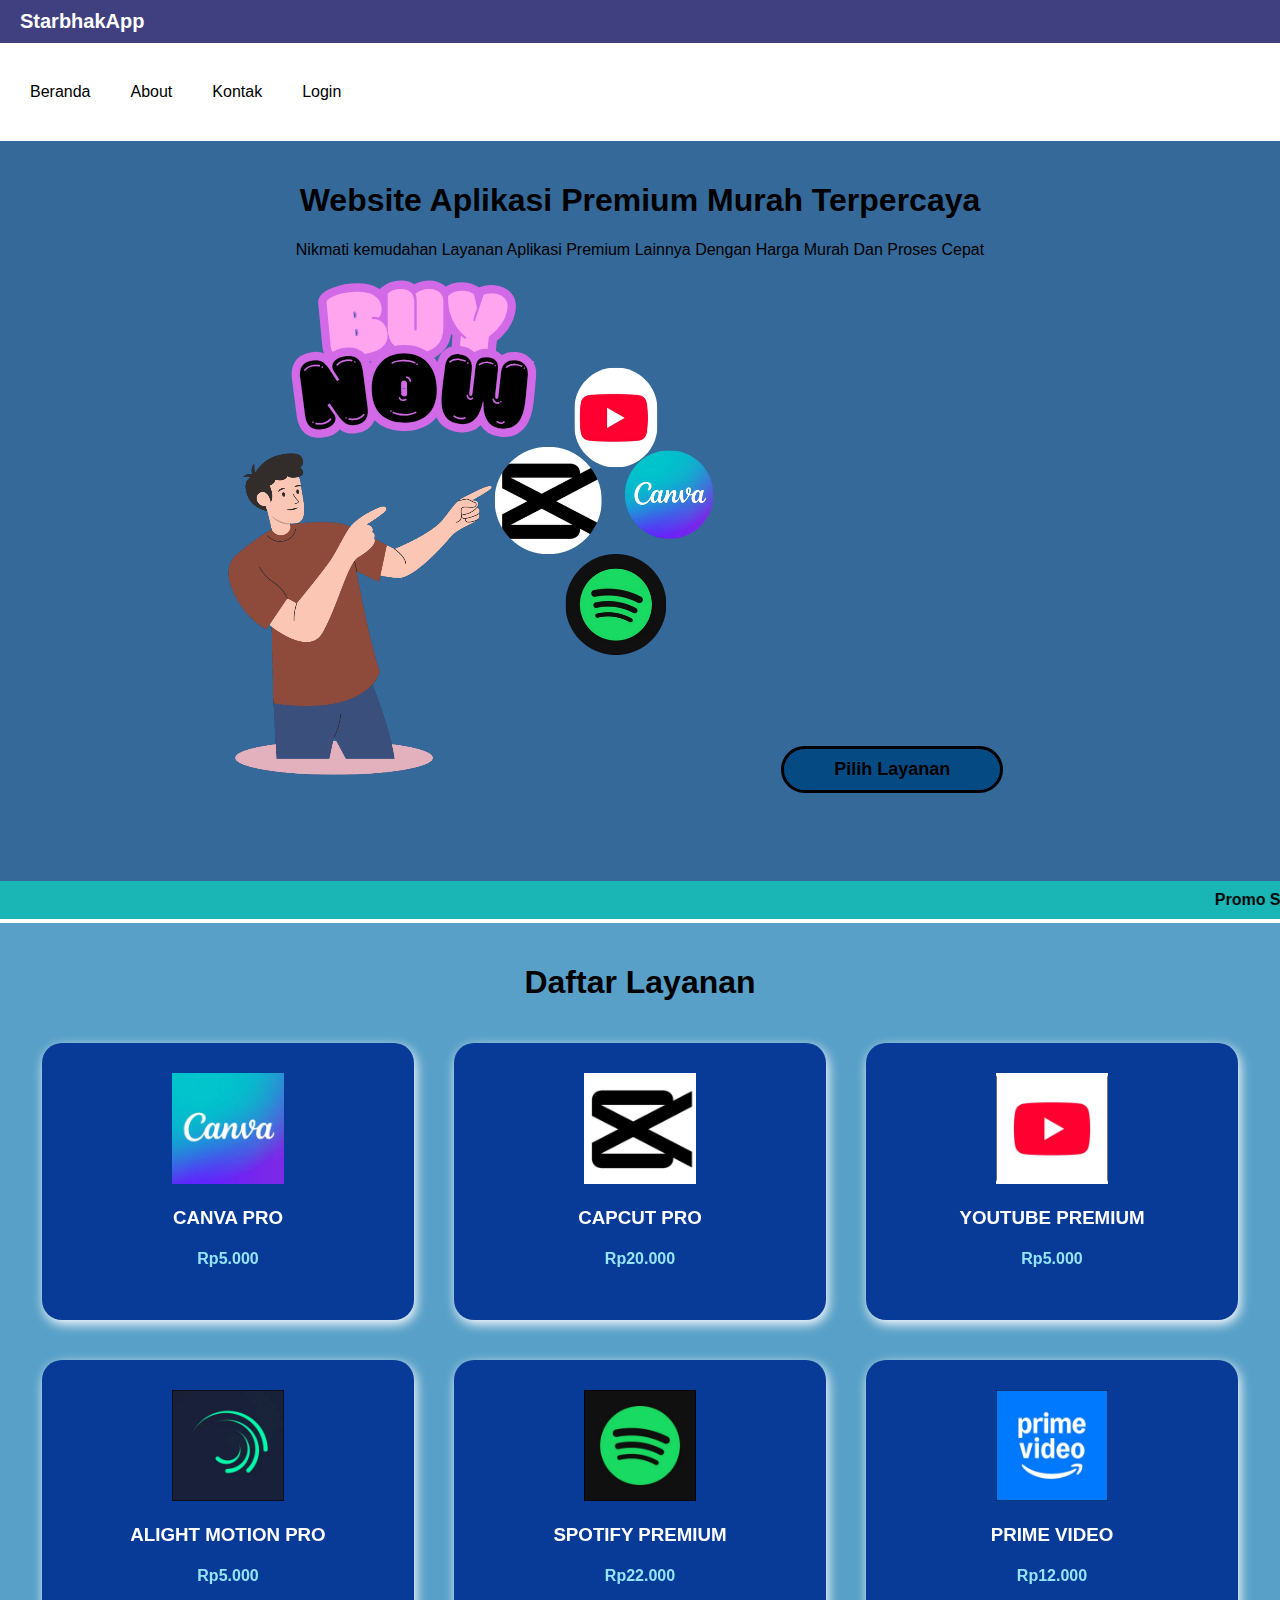
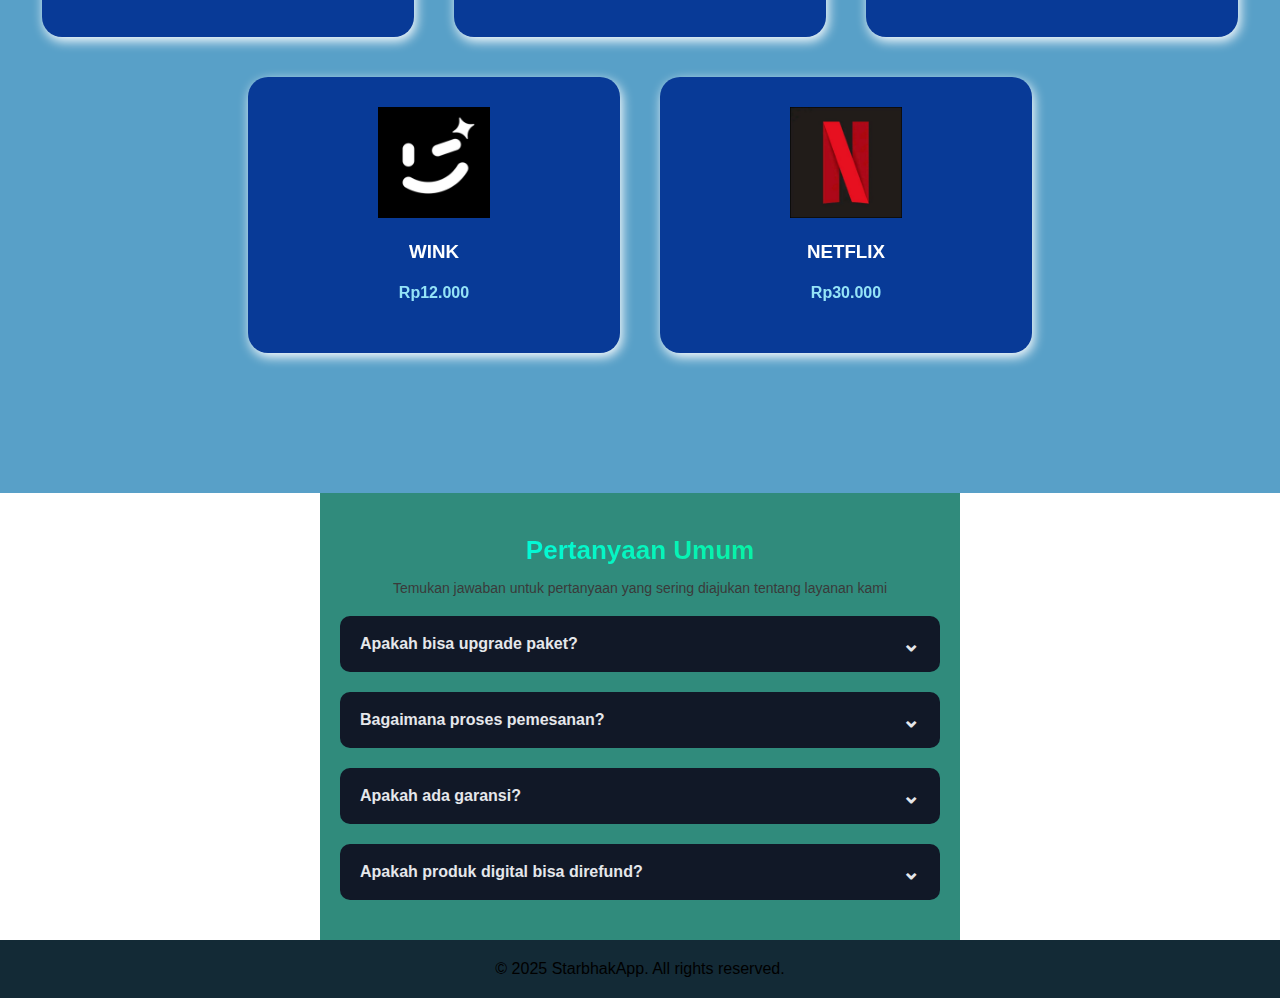
<file: index.html>
<!DOCTYPE html>
<html lang="id">
<head>
  <meta charset="UTF-8">
  <meta name="viewport" content="width=device-width, initial-scale=1.0">
  <title>StarbhakApp</title>
  <!-- CSS eksternal -->
  <link rel="stylesheet" href="style.css">
</head>
<body>

  <!-- Navbar -->
  <nav>
    <div class="logo">StarbhakApp</div>
    <div class="hamburger" id="hamburger">
      <span></span>
      <span></span>
      <span></span>
    </div>
  </nav>
    <!-- Menu -->
  <div class="menu" id="menu">
      <a href="index.html">Beranda</a>
      <a href="about.html">About</a>
      <a href="http://wa.me//6285717784560">Kontak</a>
      <a href="#login">Login</a>
  </div>

  <!-- Isi halaman -->
  <section class="home" id="home">
    <h1>Website Aplikasi Premium Murah Terpercaya</h1>
    <p>
      Nikmati kemudahan Layanan Aplikasi Premium Lainnya
      Dengan Harga Murah Dan Proses Cepat
    </p>
    <img src="buynow.png" alt="Gambar Utama" style="max-width: 70%; height: auto;">
    <a href="#layanan" class="layanan-btn" style="margin: 50px;">Pilih Layanan</a>
  </section>

  <marquee style="background-color: rgb(26, 182, 182); padding: 10px; font-weight: bold;">
    Promo Spesial! Dapatkan diskon hingga 50% untuk Pembelian Pertama Anda!
  </marquee>

  <section class="layanan" id="layanan" 
           style="background-color: #58A0C8; text-align: center; padding: 20px;">
    <h1>Daftar Layanan</h1>
    <div class="layanan-list" style="display: flex; flex-wrap: wrap; justify-content: center;">
      <div class="layanan-item" style="display: inline-block; margin: 20px;">
        <a href="canva-pro.html">
          <img src="canva.png" alt="Layanan 1">
        <h3>CANVA PRO</h3>
        <h4 style="color: rgb(149, 227, 247);">Rp5.000</h4>
        </a>
      </div>
      <div class="layanan-item" style="display: inline-block; margin: 20px;">
        <a href="capcut-pro.html">
          <img src="capcut.png" alt="Layanan 1">
        <h3>CAPCUT PRO</h3>
        <h4 style="color: rgb(149, 227, 247);">Rp20.000</h4>
        </a>
      </div>
      <div class="layanan-item" style="display: inline-block; margin: 20px;">
        <a href="youtube-prem.html">
          <img src="youtube.png" alt="Layanan 1">
        <h3>YOUTUBE PREMIUM</h3>
        <h4 style="color: rgb(149, 227, 247);">Rp5.000</h4>
        </a>
      </div>
      <div class="layanan-item" style="display: inline-block; margin: 20px;">
        <a href="am.html">
          <img src="am.png" alt="Layanan 1">
        <h3>ALIGHT MOTION PRO</h3>
        <h4 style="color: rgb(149, 227, 247);">Rp5.000</h4>
        </a>
      </div>
      <div class="layanan-item" style="display: inline-block; margin: 20px;">
        <a href="spotify.html">
          <img src="spotify.png" alt="Layanan 1">
        <h3>SPOTIFY PREMIUM</h3>
        <h4 style="color: rgb(149, 227, 247);">Rp22.000</h4>
        </a>
      </div>
      <div class="layanan-item" style="display: inline-block; margin: 20px;">
        <a href="about.html">
          <img src="prime.png" alt="Layanan 1">
        <h3>PRIME VIDEO</h3>
        <h4 style="color: rgb(149, 227, 247);">Rp12.000</h4>
        </a>
      </div>
      <div class="layanan-item" style="display: inline-block; margin: 20px;">
        <a href="wink.html">
          <img src="wink.png" alt="Layanan 1">
        <h3>WINK</h3>
        <h4 style="color: rgb(149, 227, 247);">Rp12.000</h4>
        </a>
      </div>
      <div class="layanan-item" style="display: inline-block; margin: 20px;">
        <a href="netflix.html">
          <img src="netflix.png" alt="Layanan 1">
        <h3>NETFLIX</h3>
        <h4 style="color: rgb(149, 227, 247);">Rp30.000</h4>
        </a>
      </div>

    </div>
    <div style="height: 100px;"></div>
  </section>

  <section class="faq-section" style="background-color: rgb(48, 139, 124); padding: 20px;">
    <h2 class="faq-title">Pertanyaan Umum</h2>
    <p class="faq-description">Temukan jawaban untuk pertanyaan yang sering diajukan tentang layanan kami</p>

    <div class="faq">
        <div class="faq-question">
            <span>Apakah bisa upgrade paket?</span>
            <span class="icon">⌄</span>
        </div>
        <div class="faq-answer">
            <p>Tentu! Anda bisa upgrade paket kapan saja melalui panel kontrol. Perbedaan harga akan dihitung secara pro-rata berdasarkan sisa waktu berlangganan Anda.</p>
        </div>
    </div>

    <div class="faq">
        <div class="faq-question">
            <span>Bagaimana proses pemesanan?</span>
            <span class="icon">⌄</span>
        </div>
        <div class="faq-answer">
            <p>Anda cukup memilih produk yang diinginkan, lakukan pembayaran, dan sistem kami akan mengirimkan produk melalui WhatsApp Anda setelah pembayaran terkonfirmasi.</p>
        </div>
    </div>

    <div class="faq">
        <div class="faq-question">
            <span>Apakah ada garansi?</span>
            <span class="icon">⌄</span>
        </div>
        <div class="faq-answer">
            <p>Kami memberikan garansi penggantian jika akun tidak dapat digunakan atau terjadi kesalahan dari pihak kami dalam 24 jam setelah pembelian.</p>
        </div>
    </div>

    <div class="faq">
        <div class="faq-question">
            <span>Apakah produk digital bisa direfund?</span>
            <span class="icon">⌄</span>
        </div>
        <div class="faq-answer">
            <p>Mohon maaf, produk digital tidak dapat direfund setelah dikirim. Namun, kami siap membantu jika terjadi kendala teknis dengan produk yang diterima.</p>
        </div>
    </div>

</section>

  <footer style="background: #132a36; text-align: center; padding: 20px 0;">
    <div>
      <a>© 2025 StarbhakApp. All rights reserved.</a>
    </div>
  </footer>

  <!-- Script untuk hamburger -->
  <script>
    const hamburger = document.getElementById('hamburger');
    const menu = document.getElementById('menu');

    hamburger.addEventListener("click", () => {
      hamburger.classList.toggle("active");
      menu.style.display = menu.style.display === "flex" ? "none" : "flex";
    });

    const faqs = document.querySelectorAll('.faq-question');
    faqs.forEach(faq => {
        faq.addEventListener('click', () => {
            const parent = faq.parentElement;
            parent.classList.toggle('active');
        });
    });
  </script>

</body>

</html>
</file>
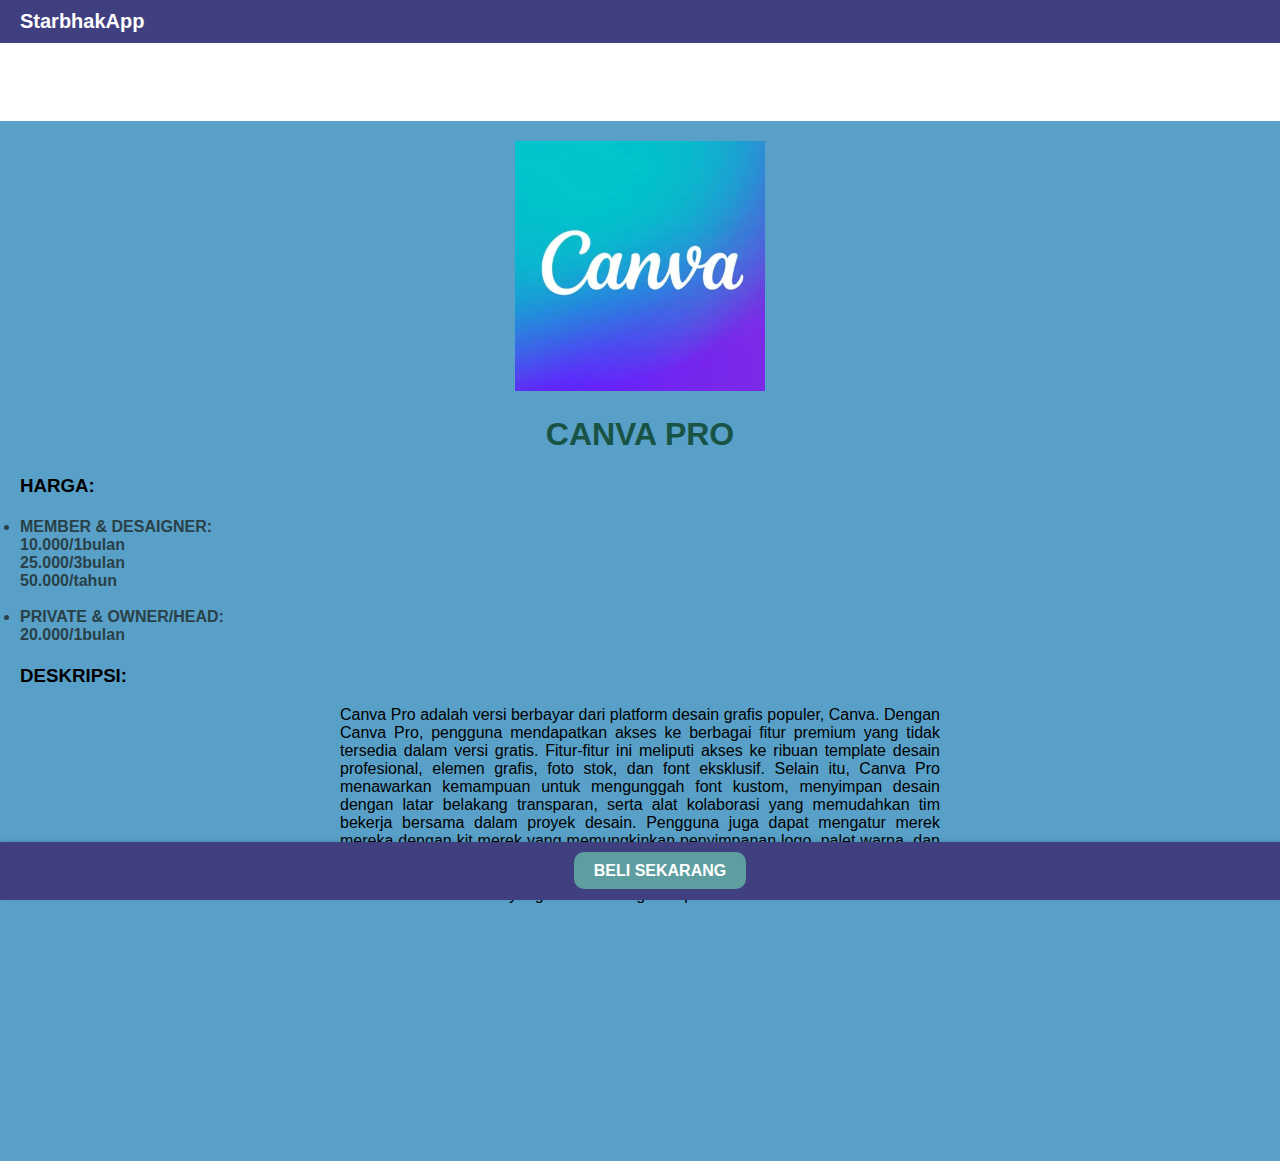
<file: canva-pro.html>
<!DOCTYPE html>
<html lang="en">
<head>
    <meta charset="UTF-8">
    <meta name="viewport" content="width=device-width, initial-scale=1.0">
    <title>Produk Canva</title>

    <style>
nav {
  background: rgb(64, 64, 129);
  color: rgb(255, 255, 255);
  padding: 10px 20px;
  display: flex;
  justify-content: space-between;
  align-items: center;
}

.logo {
  font-size: 20px;
  font-weight: bold;
}

.menu {
  display: none;
  flex-direction: column;
  background:rgb(52, 84, 143);
  padding: 10px;
}

.menu a:hover {
  background: #5a6b83;
}

.menu a {
  color: rgb(255, 255, 255);
  text-decoration: none;
  padding: 10px 0;
}

.hamburger {
  cursor: pointer;
  display: block;
  width: 30px;
  height: 30px;
  position: relative;
}

.hamburger span {
  background: rgb(255, 255, 255);
  display: block;
  height: 3px;
  margin: 5px 0;
  transition: 0.4s;
}

/* jika aktif */
.hamburger.active span:nth-child(1) {
  transform: rotate(45deg) translate(6px, 6px);
}
.hamburger.active span:nth-child(2) {
  opacity: 0;
}
.hamburger.active span:nth-child(3) {
  transform: rotate(-45deg) translate(5px, -5px);
}

@media(min-width:  600px) {
  .menu {
    display: flex !important;
    flex-direction: row;
    background: none;
  }
  .menu a {
    margin: 10px;
  }
  .hamburger {
    display: none;
  }
}

.home {
  padding: 20px;
  background-color: #34699A;
  text-align: center;
  height: 700px;
}

footer {
  position: fixed;
  bottom: 0;
  width: 100%;
  left: 0;
  box-shadow: 0 -2px 5px rgba(0,0,0,0.1);
}

footer a {
  color: white;
  text-decoration: none;
  font-weight: bold;
  background-color: cadetblue;
  padding: 10px 20px;
  border-radius: 10px;
}

footer a:hover {
  background-color: #5a6b83;
}
    </style>
</head>
<body  style="margin: 0; font-family: Arial, sans-serif;">
  <nav>
    <div class="logo">StarbhakApp</div>
    <div class="hamburger" id="hamburger">
      <span></span>
      <span></span>
      <span></span>
    </div>
  </nav>
    <!-- Menu -->
  <div class="menu" id="menu">
      <a href="index.html">Beranda</a>
      <a href="#about">About</a>
      <a href="http://wa.me//6285719379665">Kontak</a>
      <a href="#login">Login</a>
  </div>

  <section class="price" id="price" 
           style="background-color: #58A0C8; text-align: center; padding: 20px; height: 1000px;">
    <img src="canva.png" alt="Layanan 1" style="max-width: 250px; height: auto;">
    <h1 style="color: rgb(25, 83, 69);">CANVA PRO</h1>
    <h3 style="text-align: justify;">HARGA:</h3>
    <h4 style="color: rgb(41, 65, 71); text-align: justify;"><LI>MEMBER & DESAIGNER:<br>10.000/1bulan<br>25.000/3bulan<br>50.000/tahun<br><br><li>PRIVATE & OWNER/HEAD:<br>20.000/1bulan</LI></h4>
    <h3 style="text-align: justify;">DESKRIPSI:</h3>
    <p style="max-width: 600px; margin: auto; text-align: justify;">
      Canva Pro adalah versi berbayar dari platform desain grafis populer, Canva. Dengan Canva Pro, pengguna mendapatkan akses ke berbagai fitur premium yang tidak tersedia dalam versi gratis. Fitur-fitur ini meliputi akses ke ribuan template desain profesional, elemen grafis, foto stok, dan font eksklusif. Selain itu, Canva Pro menawarkan kemampuan untuk mengunggah font kustom, menyimpan desain dengan latar belakang transparan, serta alat kolaborasi yang memudahkan tim bekerja bersama dalam proyek desain. Pengguna juga dapat mengatur merek mereka dengan kit merek yang memungkinkan penyimpanan logo, palet warna, dan font merek untuk konsistensi desain. Canva Pro sangat ideal untuk bisnis, pemasar, dan desainer yang membutuhkan alat desain yang kuat dan fleksibel untuk membuat konten visual yang menarik dengan cepat dan mudah.
      <br><br>
  </section>

  <footer style="background: rgb(64, 64, 129); color: white; text-align: center; padding: 20px;">
    <div class="footer-content">
      <a href="index.html">BELI SEKARANG</a>
    </div>
  </footer>

  <script>
    const hamburger = document.getElementById('hamburger');
    const menu = document.getElementById('menu');

    hamburger.addEventListener("click", () => {
      hamburger.classList.toggle("active");
      menu.style.display = menu.style.display === "flex" ? "none" : "flex";
    });

    // Tutup menu saat ukuran layar diubah
    document.querySelector(".menu a").forEach(link => {
      link.addEventListener("click", () => {
        hamburger.classList.remove("active");
        menu.style.display = "none";
      });
    });
  </script>

</body>
</html>
</file>
<file: style.css>
body {
  margin: 0;
  font-family: Arial, sans-serif;
}

/* Navbar utama */
nav {
  background: rgb(64, 64, 129);
  color: white;
  padding: 10px 20px;
  display: flex;
  justify-content: space-between;
  align-items: center;
}

.logo {
  font-size: 20px;
  font-weight: bold;
}

.menu {
  display: none;
  flex-direction: column;
  background:rgb(52, 84, 143);
  padding: 10px;
}

.menu a:hover {
  background: #5a6b83;
}

.menu a {
  color: rgb(0, 0, 0);
  text-decoration: none;
  padding: 10px 0;
}

.hamburger {
  cursor: pointer;
  display: block;
  width: 30px;
  height: 30px;
  position: relative;
}

.hamburger span {
  background: white;
  display: block;
  height: 3px;
  margin: 5px 0;
  transition: 0.4s;
}

/* jika aktif */
.hamburger.active span:nth-child(1) {
  transform: rotate(45deg) translate(6px, 6px);
}
.hamburger.active span:nth-child(2) {
  opacity: 0;
}
.hamburger.active span:nth-child(3) {
  transform: rotate(-45deg) translate(5px, -5px);
}

@media(min-width:  600px) {
  .menu {
    display: flex !important;
    flex-direction: row;
    background: none;
  }
  .menu a {
    margin: 20px;
  }
  .hamburger {
    display: none;
  }
}

.home {
  padding: 20px;
  background-color: #34699A;
  text-align: center;
  height: 700px;
}

.layanan-btn {
  text-decoration: none; 
  color: hsl(0, 0%, 0%); 
  background-color: #064a83; 
  padding: 10px 50px; 
  border-radius: 30px;
  border: 3px solid hsl(0, 0%, 0%);
  margin: 20px 0;
  font-size: 18px;
  font-weight: bold;
  display: inline-block;
}

.home a:hover {
  background-color: hsl(0, 0%, 0%);
  color: #064a83;
}

/* Tombol hamburger */
.hamburger {
  display: none;
  font-size: 26px;
  color: white;
  cursor: pointer;
}

/* Menu link */
.nav-links {
  display: flex;
  align-items: center;
  padding: 14px 20px;
}

.nav-links a {
  color: rgb(2, 2, 2);
  text-align: center;
  padding: 14px 20px;
  text-decoration: none;
  
}

.nav-links a:hover {
  background-color: #415b7c;
}

.layanan-item {
  background-color: rgb(8, 58, 151);
  color: white;;
  border-radius: 20px;
  display: inline-block;
  width: 30%;
  animation: floating 3s ease-in-out infinite;
  filter: drop-shadow(2px 4px 6px rgb(255, 255, 255));
}

.layanan-item img {
  width: 30%;
  height: auto;
}

.layanan-item a  {
  text-decoration: none;
  color: white;
  display: block;
  border-radius: 20px;
  text-align: center;
  padding: 30px 0;
}

.layanan-item a:hover {
  background-color: #34699A;
}

/* Responsif untuk HP */
@media (max-width: 768px) {
  .hamburger {
    display: block;
  }

  .nav-links {
    display: none;
    flex-direction: column;
    width: 100%;
    background-color: #113F67;
  }

  .nav-links a, .dropdown .dropbtn {
    text-align: left;
    padding: 14px;
    width: 50%;
  }

  .nav-links.active {
    display: flex;
  }

  /* Dropdown di mode mobile */
  .dropdown-content {
    position: relative;
    box-shadow: none;
  }
}

@keyframes floating {
  0% { transform: translateY(0); }
  50% { transform: translateY(-10px); }
  100% { transform: translateY(0); }
}

.faq-section {
        max-width: 600px;
        margin: 0 auto;
    }

    .faq-title {
        text-align: center;
        font-size: 26px;
        font-weight: 700;
        background: linear-gradient(90deg, #00ffff, #0deb7c);
        -webkit-background-clip: text;
        -webkit-text-fill-color: transparent;
        margin-bottom: 10px;
    }

    .faq-description {
        text-align: center;
        color: #3a3a3a;
        font-size: 14px;
        margin-bottom: 20px;
    }

    .faq {
        background-color: #111827;
        border-radius: 10px;
        margin-bottom: 20px;
        overflow: hidden;
        transition: 0.3s;
    }

    .faq.active {
        background-color: #1f2937;
    }

    .faq-question {
        padding: 15px 20px;
        font-weight: 600;
        cursor: pointer;
        display: flex;
        justify-content: space-between;
        align-items: center;
        color: #e5e7eb;
        font-size: 16px;
    }

    .faq-question:hover {
        background-color: #1a2230;
    }

    .faq-answer {
        max-height: 0;
        overflow: hidden;
        transition: max-height 0.3s ease;
        padding: 0 20px;
        color: #cbd5e1;
        font-size: 14px;
    }

    .faq.active .faq-answer {
        max-height: 200px;
        padding: 15px 20px 20px;
    }

    .icon {
        font-size: 22px;
        transition: transform 0.3s ease;
    }

    .faq.active .icon {
        transform: rotate(180deg);
        color: #00ffff;
    }
</file>
